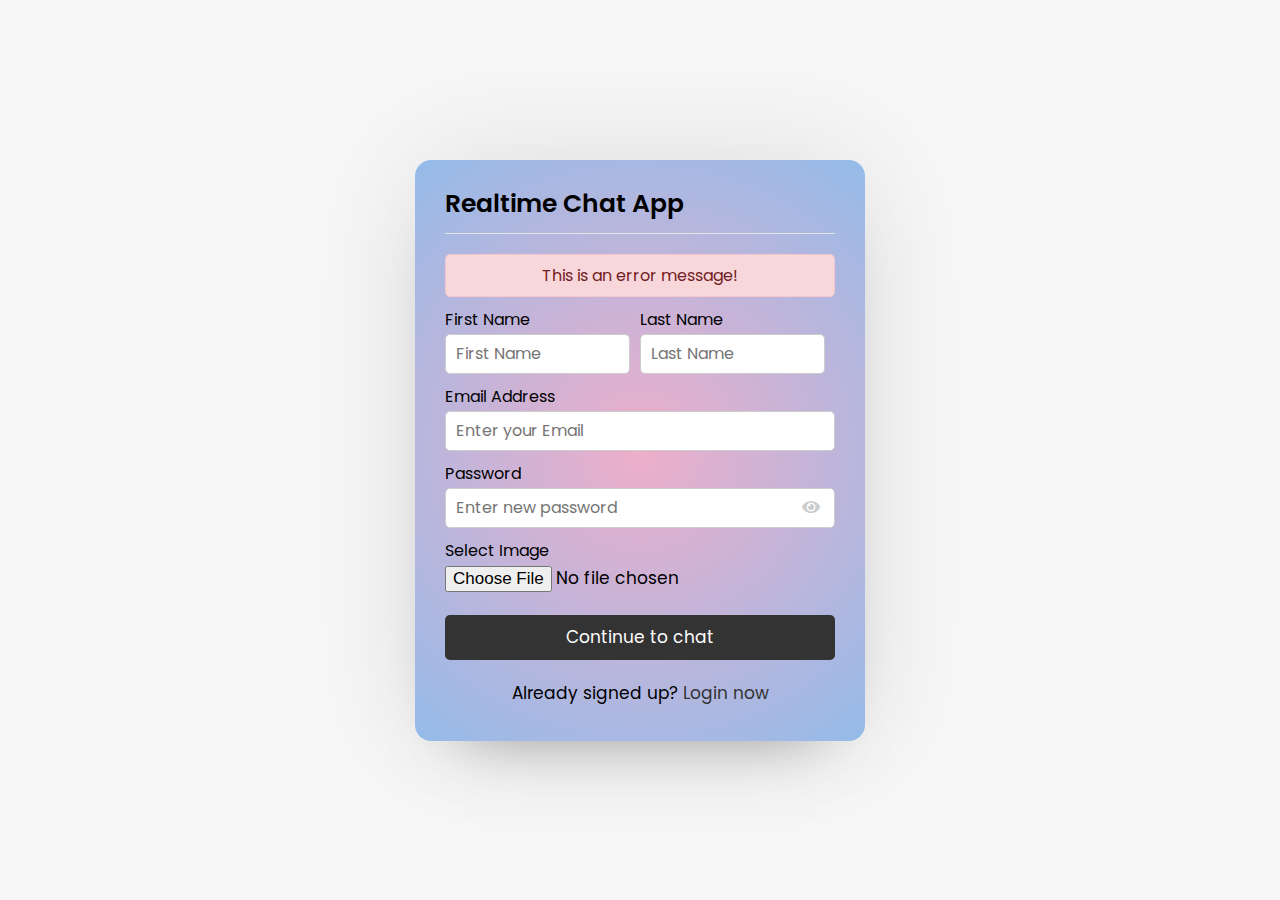
<file: index.html>
<!DOCTYPE html>
<html lang="en">
<head>
    <meta charset="UTF-8">
    <meta http-equiv="X-UA-Compatible" content="IE=edge">
    <meta name="viewport" content="width=device-width, initial-scale=1.0">
    <title>Real Time Chat | App</title>
    <link rel="stylesheet" href="style.css">
    <link rel="stylesheet" href="https://cdnjs.cloudflare.com/ajax/libs/font-awesome/5.15.2/css/all.min.css">
</head>
<body>
    <div class="wrapper">
        <section class="form signup">
            <header>Realtime Chat App</header>
            <form action="#">
                <div class="error-txt">This is an error message!</div>
                <div class="name-details">
                    <div class="field input">
                        <label>First Name</label>
                        <input type="text" placeholder="First Name">
                    </div>
                    <div class="field input">
                        <label>Last Name</label>
                        <input type="text" placeholder="Last Name">
                    </div>
                </div>
                <div class="field input">
                    <label>Email Address</label>
                    <input type="text" placeholder="Enter your Email">
                </div>
                <div class="field input">
                    <label>Password</label>
                    <input type="text" placeholder="Enter new password">
                    <i class="fas fa-eye"></i>
                </div>
                <div class="field image">
                    <label>Select Image</label>
                    <input type="file">
                </div>
                <div class="field button">
                    <input type="submit" value="Continue to chat">
                </div>
            </form>
            <div class="link">Already signed up? <a href="users.html">Login now</a></div>
        </section>
    </div>
</body>
</html>
</file>
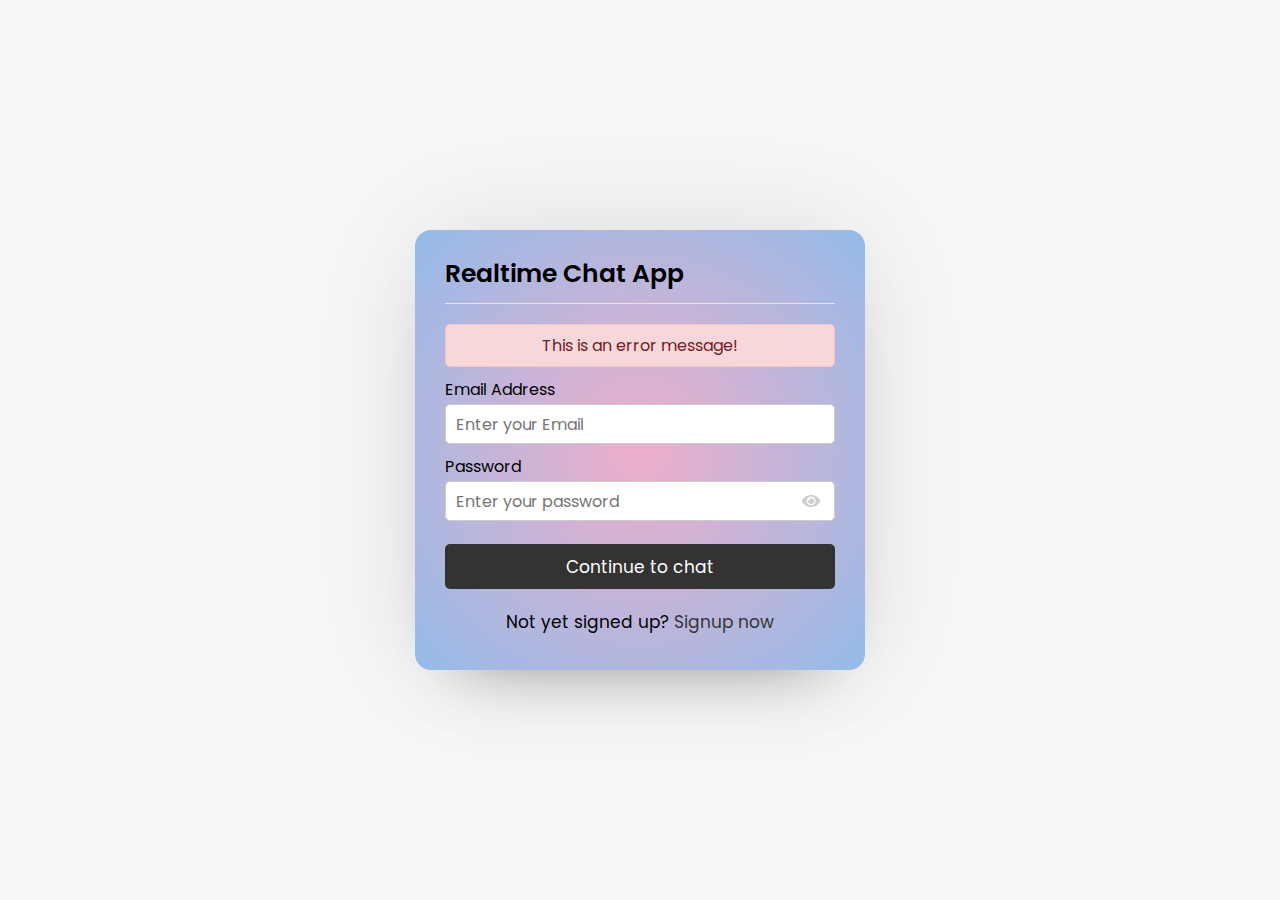
<file: login.html>
<!DOCTYPE html>
<html lang="en">
<head>
    <meta charset="UTF-8">
    <meta http-equiv="X-UA-Compatible" content="IE=edge">
    <meta name="viewport" content="width=device-width, initial-scale=1.0">
    <title>Real Time Chat | App</title>
    <link rel="stylesheet" href="style.css">
    <link rel="stylesheet" href="https://cdnjs.cloudflare.com/ajax/libs/font-awesome/5.15.2/css/all.min.css">
</head>
<body>
    <div class="wrapper">
        <section class="form signup">
            <header>Realtime Chat App</header>
            <form action="#">
                <div class="error-txt">This is an error message!</div>
                <div class="field input">
                    <label>Email Address</label>
                    <input type="text" placeholder="Enter your Email">
                </div>
                <div class="field input">
                    <label>Password</label>
                    <input type="text" placeholder="Enter your password">
                    <i class="fas fa-eye"></i>
                </div>
                <div class="field button">
                    <input type="submit" value="Continue to chat">
                </div>
            </form>
            <div class="link">Not yet signed up? <a href="index.html">Signup now</a></div>
        </section>
    </div>
</body>
</html>
</file>
<file: style.css>
@import url('https://fonts.googleapis.com/css2?family=Poppins:wght@200;300;400;500;600;700&display=swap');
*{
    margin: 0;
    padding: 0;
    box-sizing: border-box;
    text-align: none;
    font-family: 'Poppins',sans-serif;
}

body{
    display: flex;
    align-items: center;
    justify-content: center;
    min-height: 100vh;
    background: #f7f7f7;
}

.wrapper{
    background: rgb(238,174,202);
    background: radial-gradient(circle, rgba(238,174,202,1) 0%, rgba(148,187,233,1) 100%);
    width: 450px;
    border-radius: 16px;
    box-shadow: 0 0 128px 0 rgba(0, 0, 0, 0.1),
    0 32px 64px -48px rgba(0, 0, 0, 0.5);
}

.form{
    padding: 25px 30px;
}

.form header{
    font-size: 25px;
    font-weight: 600;
    padding-bottom: 10px;
    border-bottom: 1px solid #e6e6e6;
}

.form form{
    margin: 20px 0;
}

.form form .error-txt{
    color: #721c24;
    background: #f8d7da;
    padding: 8px 10px;
    text-align: center;
    border-radius: 5px;
    margin-bottom: 10px;
    border: 1px solid #f5c6cb;
}

.form form .name-details{
    display: flex;
}

form .name-details .field:first-child{
    margin-right: 10px;
}

form .name-details .field:last-child{
    margin-right: 10px;
}


.form form .field{
    display: flex;
    position: relative;
    flex-direction: column;
    margin-bottom: 10px;
}

.form form .field label{
    margin-bottom: 2px;
}

.form form .field input{
     outline: none;
}

.form form .input input{
    height:40px;
    width:100%;
    font-size: 16px;
    padding: 0 10px;
    border: 1px solid #ccc;
    border-radius: 5px;
}

.form form .image input{
    font-size: 17px;
}

.form form .button input{
    margin-top: 13px;
    height: 45px;
    border: none;
    font-size: 17px;
    font-weight: 400;
    background: #333;
    color: #fff;
    border-radius: 5px;
    cursor: pointer;
}

.form form .field i{
    position: absolute;
    right: 15px;
    color: #ccc;
    top: 70%;
    transform: translateY(-50%);
    cursor: pointer;
}

.form .link{
    text-align: center;
    margin: 10px 0;
    font-size: 17px;
}

.form .link a{
    color: #333;
    text-decoration: none;
}

.form .link a:hover{
    text-decoration: underline;
}

/* user area css code */
.users{
    padding:25px 30px;
}

.users header,
.users-list a{
    display: flex;
    align-items: center;
    padding-bottom: 20px;
    justify-content: space-between;
    border-bottom: 1px solid #e6e6e6;
}

.wrapper img{
    object-fit: cover;
    border-radius: 50%;
}

:is(.users, .users-list) .content{
    display: flex;
    align-items: center;
}

.users header a{
    text-decoration: none;
}

.users header .content img{
    height: 50px;
    width: 50px;
}

:is(.users, .users-list) .details{
    margin-left: 15px;
    margin-top: 5px;
    color: #000;
}

:is(.users, .users-list) .details span{
    font-size: 18px;
    font-weight: 500;
}

.users-list a{
    text-decoration: none;
}

.users header .logout{
    color: #FFF;
    font-size: 17px;
    padding: 7px 15px;
    background: #333;
    border-radius: 5px;
}

.users .search{
    margin: 20px 0;
    display: flex;
    position: relative;
    align-items: center;
    justify-content: space-between;
}

.users .search .text{
    font-size: 18px;
}

.users .search input{
    position: absolute;
    height: 42px;
    width: calc(100% - 50px);
    border: 1px solid #ccc;
    padding: 0 13px;
    font-size: 16px;
    border-radius: 5px;
    outline: none;
}

.users .search button{
    width: 47px;
    height: 42px;
    border: none;
    outline: none;
    color: #fff;
    background: #333;
    cursor: pointer;
    font-size: 17px;
    border-radius: 0 5px 5px 0;
}

.users-list{
    max-height: 350px;
    overflow-y: auto;
}

.users-list::-webkit-scrollbar{
    width: 0px;
}

.users-list a{
    margin-bottom: 15px;
    padding-right: 15px;
    page-break-after: 10px;
    border-bottom-color: #f1f1f1;
}

.users-list a:last-child{
    border: none;
    margin-bottom: 0px;
}

.users-list a .content img{
    height: 40px;
    width: 40px;
}

.users-list a .content p{
    color: #67676a;
}

.users-list a .status-dot{
    font-size: 12px;
    color: #468669;
}

/* for php */
.users-list a .status-dot.offline{
    color: hsl(0, 0%, 80%);
}
</file>
